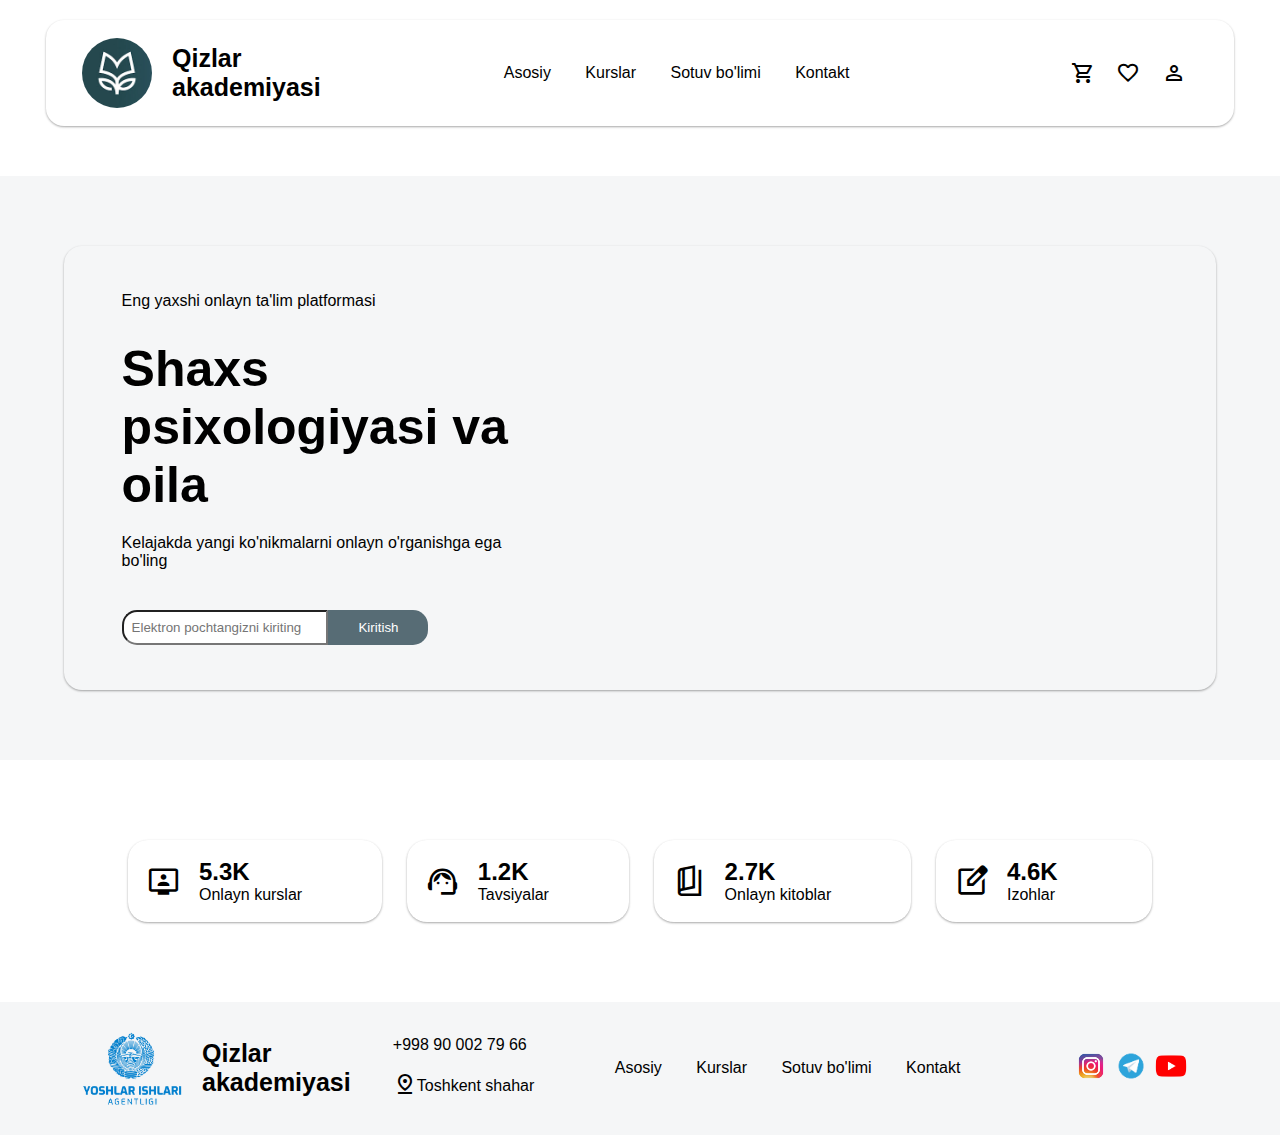
<file: index.html>
<!DOCTYPE html>
<html lang="en">
  <head>
    <meta charset="UTF-8" />
    <meta name="viewport" content="width=device-width, initial-scale=1.0" />
    <link
      rel="stylesheet"
      href="https://fonts.googleapis.com/css2?family=Material+Symbols+Outlined:opsz,wght,FILL,GRAD@24,400,0,0"
    />
    <link rel="stylesheet" href="./style.css" />
    <link rel="shortcut icon" href="images/akademiya.jpg" />
    <script src="./main.js"></script>
    <title>Qizlar akademiyasi</title>
  </head>
  <body>
    <div class="nav">
      <div class="logo">
        <img
          src="./images/akademiya.jpg"
          alt="logo"
          style="border-radius: 50%"
        />
        <h3>Qizlar akademiyasi</h3>
      </div>
      <div class="link">
        <ul>
          <li><a href="#">Asosiy</a></li>
          <li><a href="./courses.html">Kurslar</a></li>
          <li><a href="./sale.html">Sotuv bo'limi</a></li>
          <li><a href="tel:+998900027966">Kontakt</a></li>
        </ul>
      </div>

      <div class="sell">
        <span class="material-symbols-outlined" id="shoppingCartButton">
          shopping_cart
        </span>
        <span class="material-symbols-outlined" id="favoriteButton">
          favorite
        </span>
        <span class="material-symbols-outlined" id="personButton">
          person
        </span>
      </div>
    </div>
    <!-- Ro'yhatdan o'tish oynalari -->
    <div id="shoppingCartOverlay" class="overlay">
      <div class="overlay-content">
        <span class="close" id="closeShoppingCartOverlay">&times;</span>
        <h2>Shopping Cart</h2>
        <!-- Shopping Cart ning ichki matni -->
        <p>...</p>
      </div>
    </div>

    <div id="favoriteOverlay" class="overlay">
      <div class="overlay-content">
        <span class="close" id="closeFavoriteOverlay">&times;</span>
        <h2>Favorite</h2>
        <!-- Favorite ning ichki matni -->
        <p>...</p>
      </div>
    </div>

    <div id="personOverlay" class="overlay">
      <div class="overlay-content">
        <span class="close" id="closePersonOverlay">&times;</span>
        <h2>Person</h2>
        <!-- Person ning ichki matni -->
        <p>...</p>
      </div>
    </div>
    <div class="page">
      <div class="home">
        <div class="best">
          <p>Eng yaxshi onlayn ta'lim platformasi</p>
          <h3 style="font-size: 50px">Shaxs psixologiyasi va oila</h3>
          <p>Kelajakda yangi ko'nikmalarni onlayn o'rganishga ega bo'ling</p>
          <form
            action="MAILTO:kiritish@misol.com"
            method="post"
            enctype="text/plain"
          >
            <input
              type="email"
              id="email"
              name="email"
              placeholder="Elektron pochtangizni kiriting"
              required
            />
            <input type="submit" value="Kiritish" />
          </form>
        </div>
        <div class="imgs">
          <iframe
            width="100%"
            height="400"
            src="https://www.youtube.com/embed/9CXm_cVqu1k"
            frameborder="0"
            allowfullscreen
          ></iframe>
        </div>
      </div>
    </div>

    <div class="courses">
      <div class="box">
        <a href="./courses.html"
          ><span class="material-symbols-outlined" style="font-size: 35px">
            tv_signin
          </span>
          <div>
            <h2>5.3K</h2>
            <p>Onlayn kurslar</p>
          </div></a
        >
      </div>

      <div class="box">
        <a href="./courses.html"
          ><span class="material-symbols-outlined" style="font-size: 35px">
            support_agent
          </span>
          <div>
            <h2>1.2K</h2>
            <p>Tavsiyalar</p>
          </div></a
        >
      </div>
      <div class="box">
        <a href="./sale.html"
          ><span class="material-symbols-outlined" style="font-size: 35px">
            book_5
          </span>
          <div>
            <h2>2.7K</h2>
            <p>Onlayn kitoblar</p>
          </div></a
        >
      </div>

      <div class="box">
        <a href="./courses.html"
          ><span class="material-symbols-outlined" style="font-size: 35px">
            edit_square
          </span>
          <div>
            <h2>4.6K</h2>
            <p>Izohlar</p>
          </div></a
        >
      </div>
    </div>

    <footer>
      <div class="contact">
        <div class="logo">
          <img src="./images/noroot.png" alt="logo" style="width: 100px" />
          <h3>Qizlar akademiyasi</h3>
        </div>
        <div>
          <p>+998 90 002 79 66</p>
          <br />
          <div style="display: flex; align-items: center">
            <a href="./yoshlar ishlari agentligi location - Поиск в Google.html"
              ><span class="material-symbols-outlined"> pin_drop </span></a
            >
            <p>Toshkent shahar</p>
          </div>
        </div>
        <div class="link">
          <ul>
            <li><a href="#">Asosiy</a></li>
            <li><a href="./courses.html">Kurslar</a></li>
            <li><a href="./sale.html">Sotuv bo'limi</a></li>
            <li><a href="tel:+998900027966">Kontakt</a></li>
          </ul>
        </div>

        <div class="sell">
          <a href="https://www.instagram.com/qizlarakademiya" target="_blank">
            <img src="./images/instagram.png" alt="Instagram" />
          </a>
          <a href="https://t.me/qizlarakademiyasi" target="_blank">
            <img src="./images/telegram.png" alt="Telegram" />
          </a>
          <a href="https://www.youtube.com/@qizlar_akademiyasi" target="_blank">
            <img src="./images/youtube.png" alt="YouTube" />
          </a>
        </div>
      </div>
    </footer>
  </body>
</html>
</file>
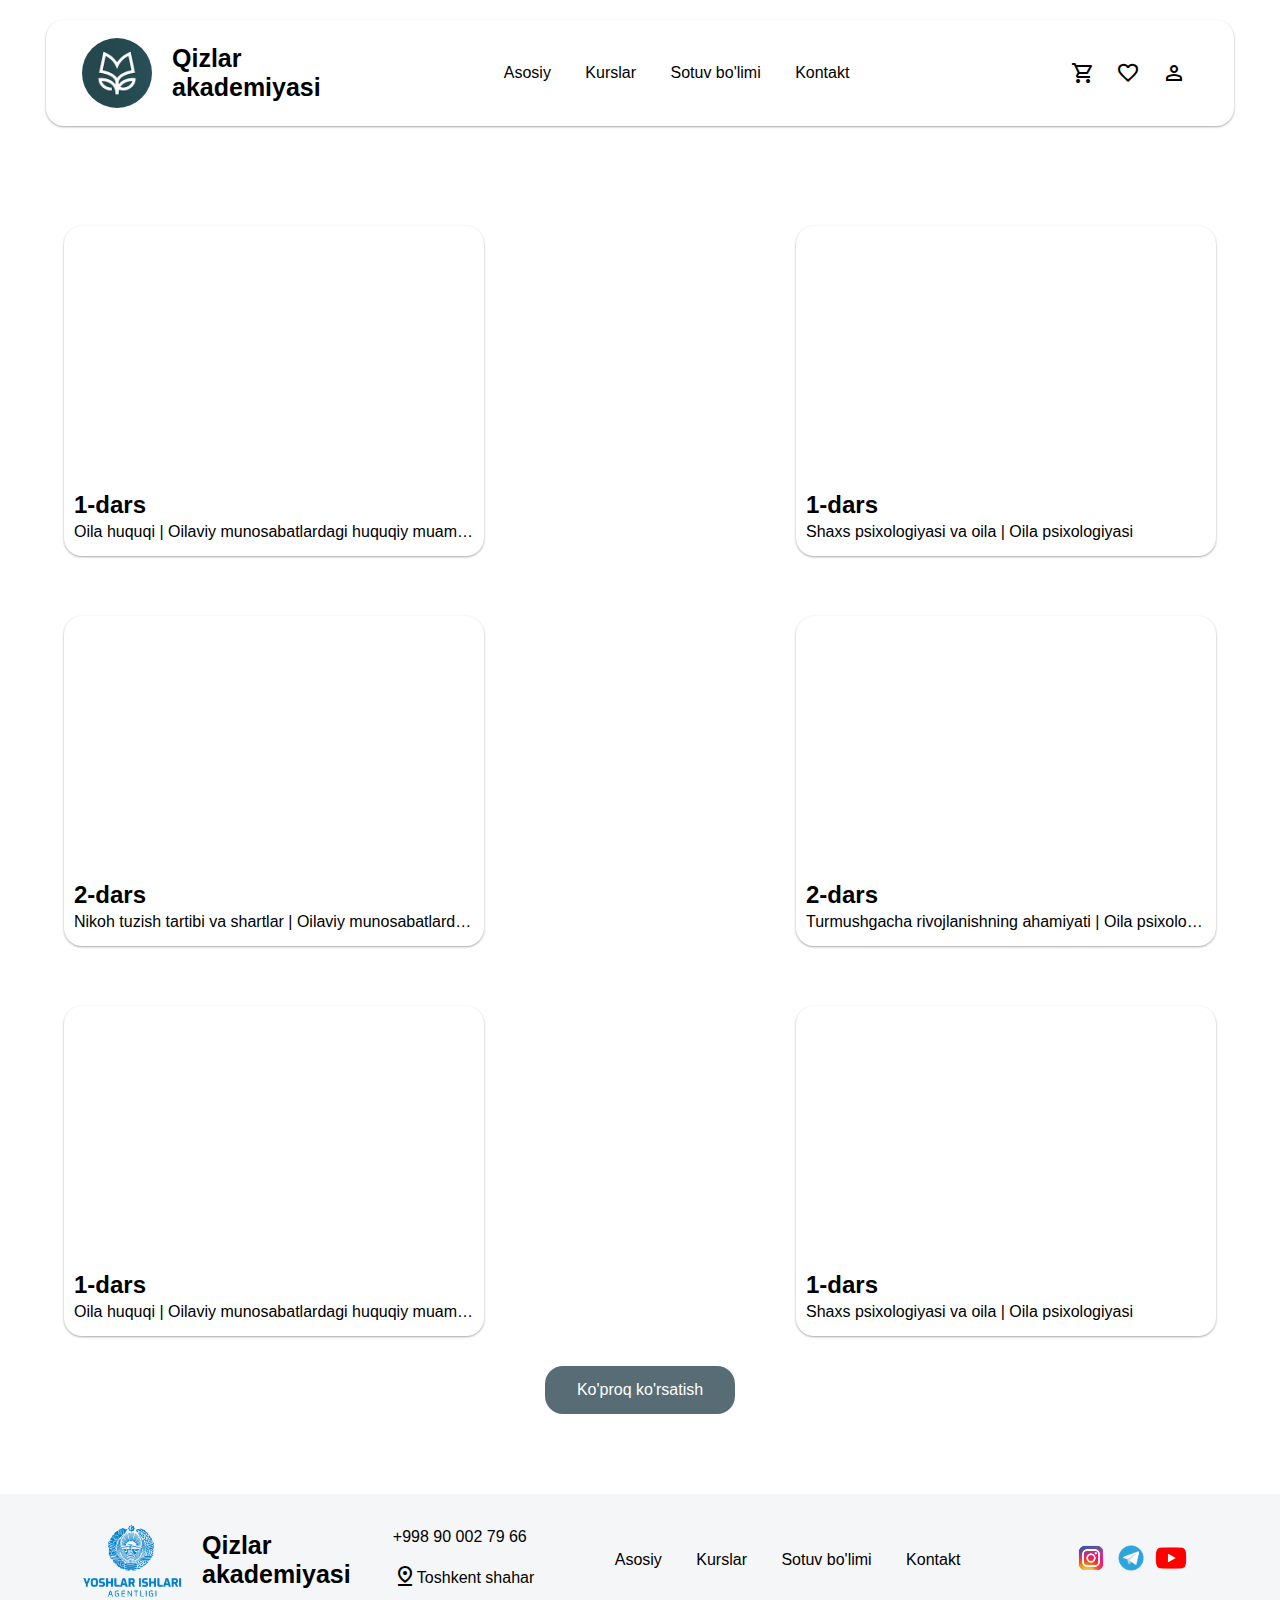
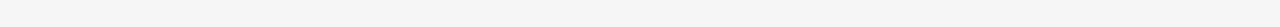
<file: courses.html>
<!DOCTYPE html>
<html lang="en">
  <head>
    <meta charset="UTF-8" />
    <meta name="viewport" content="width=device-width, initial-scale=1.0" />
    <link
      rel="stylesheet"
      href="https://fonts.googleapis.com/css2?family=Material+Symbols+Outlined:opsz,wght,FILL,GRAD@24,400,0,0"
    />
    <link rel="stylesheet" href="./style.css" />
    <link rel="shortcut icon" href="images/akademiya.jpg" />
    <script src="./main.js"></script>
    <title>Qizlar akademiyasi</title>
  </head>
  <body>
    <div class="nav">
      <div class="logo">
        <img
          src="./images/akademiya.jpg"
          alt="logo"
          style="border-radius: 50%"
        />
        <h3>Qizlar akademiyasi</h3>
      </div>
      <div class="link">
        <ul>
          <li><a href="./index.html">Asosiy</a></li>
          <li><a href="#">Kurslar</a></li>
          <li><a href="./sale.html">Sotuv bo'limi</a></li>
          <li><a href="tel:+998900027966">Kontakt</a></li>
        </ul>
      </div>

      <!-- Ro'yhatdan o'tish oynalari -->
      <div id="shoppingCartOverlay" class="overlay">
        <div class="overlay-content">
          <span class="close" id="closeShoppingCartOverlay">&times;</span>
          <h2>Shopping Cart</h2>
          <!-- Shopping Cart ning ichki matni -->
          <p>...</p>
        </div>
      </div>

      <div id="favoriteOverlay" class="overlay">
        <div class="overlay-content">
          <span class="close" id="closeFavoriteOverlay">&times;</span>
          <h2>Favorite</h2>
          <!-- Favorite ning ichki matni -->
          <p>...</p>
        </div>
      </div>

      <div id="personOverlay" class="overlay">
        <div class="overlay-content">
          <span class="close" id="closePersonOverlay">&times;</span>
          <h2>Person</h2>
          <!-- Person ning ichki matni -->
          <p>...</p>
        </div>
      </div>

      <div class="sell">
        <span class="material-symbols-outlined" id="shoppingCartButton">
          shopping_cart
        </span>
        <span class="material-symbols-outlined" id="favoriteButton">
          favorite
        </span>
        <span class="material-symbols-outlined" id="personButton">
          person
        </span>
      </div>
    </div>

    <div class="videos">
      <div class="lessons">
        <iframe
          width="100%"
          height="75%"
          src="https://www.youtube.com/embed/QO_84VMHNug"
          frameborder="0"
          allowfullscreen
        ></iframe>
        <h2>1-dars</h2>
        <p>
          Oila huquqi | Oilaviy munosabatlardagi huquqiy muammolar va yechimlar
        </p>
      </div>
      <div class="lessons">
        <iframe
          width="100%"
          height="75%"
          src="https://www.youtube.com/embed/9CXm_cVqu1k"
          frameborder="0"
          allowfullscreen
        ></iframe>
        <h2>1-dars</h2>
        <p>Shaxs psixologiyasi va oila | Oila psixologiyasi</p>
      </div>
      <div class="lessons">
        <iframe
          width="100%"
          height="75%"
          src="https://www.youtube.com/embed/5q399kD5Y9k"
          frameborder="0"
          allowfullscreen
        ></iframe>
        <h2>2-dars</h2>
        <p>
          Nikoh tuzish tartibi va shartlar | Oilaviy munosabatlardagi huquqiy
          muammolar va yechimlar
        </p>
      </div>
      <div class="lessons">
        <iframe
          width="100%"
          height="75%"
          src="https://www.youtube.com/embed/PQn_tETqbpc"
          frameborder="0"
          allowfullscreen
        ></iframe>
        <h2>2-dars</h2>
        <p>Turmushgacha rivojlanishning ahamiyati | Oila psixologiyasi</p>
      </div>
      <div class="lessons">
        <iframe
          width="100%"
          height="75%"
          src="https://www.youtube.com/embed/QO_84VMHNug"
          frameborder="0"
          allowfullscreen
        ></iframe>
        <h2>1-dars</h2>
        <p>
          Oila huquqi | Oilaviy munosabatlardagi huquqiy muammolar va yechimlar
        </p>
      </div>
      <div class="lessons">
        <iframe
          width="100%"
          height="75%"
          src="https://www.youtube.com/embed/9CXm_cVqu1k"
          frameborder="0"
          allowfullscreen
        ></iframe>
        <h2>1-dars</h2>
        <p>Shaxs psixologiyasi va oila | Oila psixologiyasi</p>
      </div>
      <div class="lessons" style="display: none">
        <iframe
          width="100%"
          height="75%"
          src="https://www.youtube.com/embed/9CXm_cVqu1k"
          frameborder="0"
          allowfullscreen
        ></iframe>
        <h2>1-dars</h2>
        <p>Shaxs psixologiyasi va oila | Oila psixologiyasi</p>
      </div>
      <div class="lessons" style="display: none">
        <iframe
          width="100%"
          height="75%"
          src="https://www.youtube.com/embed/PQn_tETqbpc"
          frameborder="0"
          allowfullscreen
        ></iframe>
        <h2>2-dars</h2>
        <p>Turmushgacha rivojlanishning ahamiyati | Oila psixologiyasi</p>
      </div>
      <div class="lessons" style="display: none">
        <iframe
          width="100%"
          height="75%"
          src="https://www.youtube.com/embed/5q399kD5Y9k"
          frameborder="0"
          allowfullscreen
        ></iframe>
        <h2>2-dars</h2>
        <p>
          Nikoh tuzish tartibi va shartlar | Oilaviy munosabatlardagi huquqiy
          muammolar va yechimlar
        </p>
      </div>
    </div>

    <button id="showMoreButton">Ko'proq ko'rsatish</button>
    <!-- showMoreButton -->

    <footer>
      <div class="contact">
        <div class="logo">
          <img src="./images/noroot.png" alt="logo" style="width: 100px" />
          <h3>Qizlar akademiyasi</h3>
        </div>
        <div>
          <p>+998 90 002 79 66</p>
          <br />
          <div style="display: flex; align-items: center">
            <a href="./yoshlar ishlari agentligi location - Поиск в Google.html"
              ><span class="material-symbols-outlined"> pin_drop </span></a
            >
            <p>Toshkent shahar</p>
          </div>
        </div>

        <div class="link">
          <ul>
            <li><a href="./index.html">Asosiy</a></li>
            <li><a href="#">Kurslar</a></li>
            <li><a href="./sale.html">Sotuv bo'limi</a></li>
            <li><a href="tel:+998900027966">Kontakt</a></li>
          </ul>
        </div>

        <div class="sell">
          <a href="https://www.instagram.com/qizlarakademiya" target="_blank">
            <img src="./images/instagram.png" alt="Instagram" />
          </a>
          <a href="https://t.me/qizlarakademiyasi" target="_blank">
            <img src="./images/telegram.png" alt="Telegram" />
          </a>
          <a href="https://www.youtube.com/@qizlar_akademiyasi" target="_blank">
            <img src="./images/youtube.png" alt="YouTube" />
          </a>
        </div>
      </div>
    </footer>
  </body>
</html>
</file>
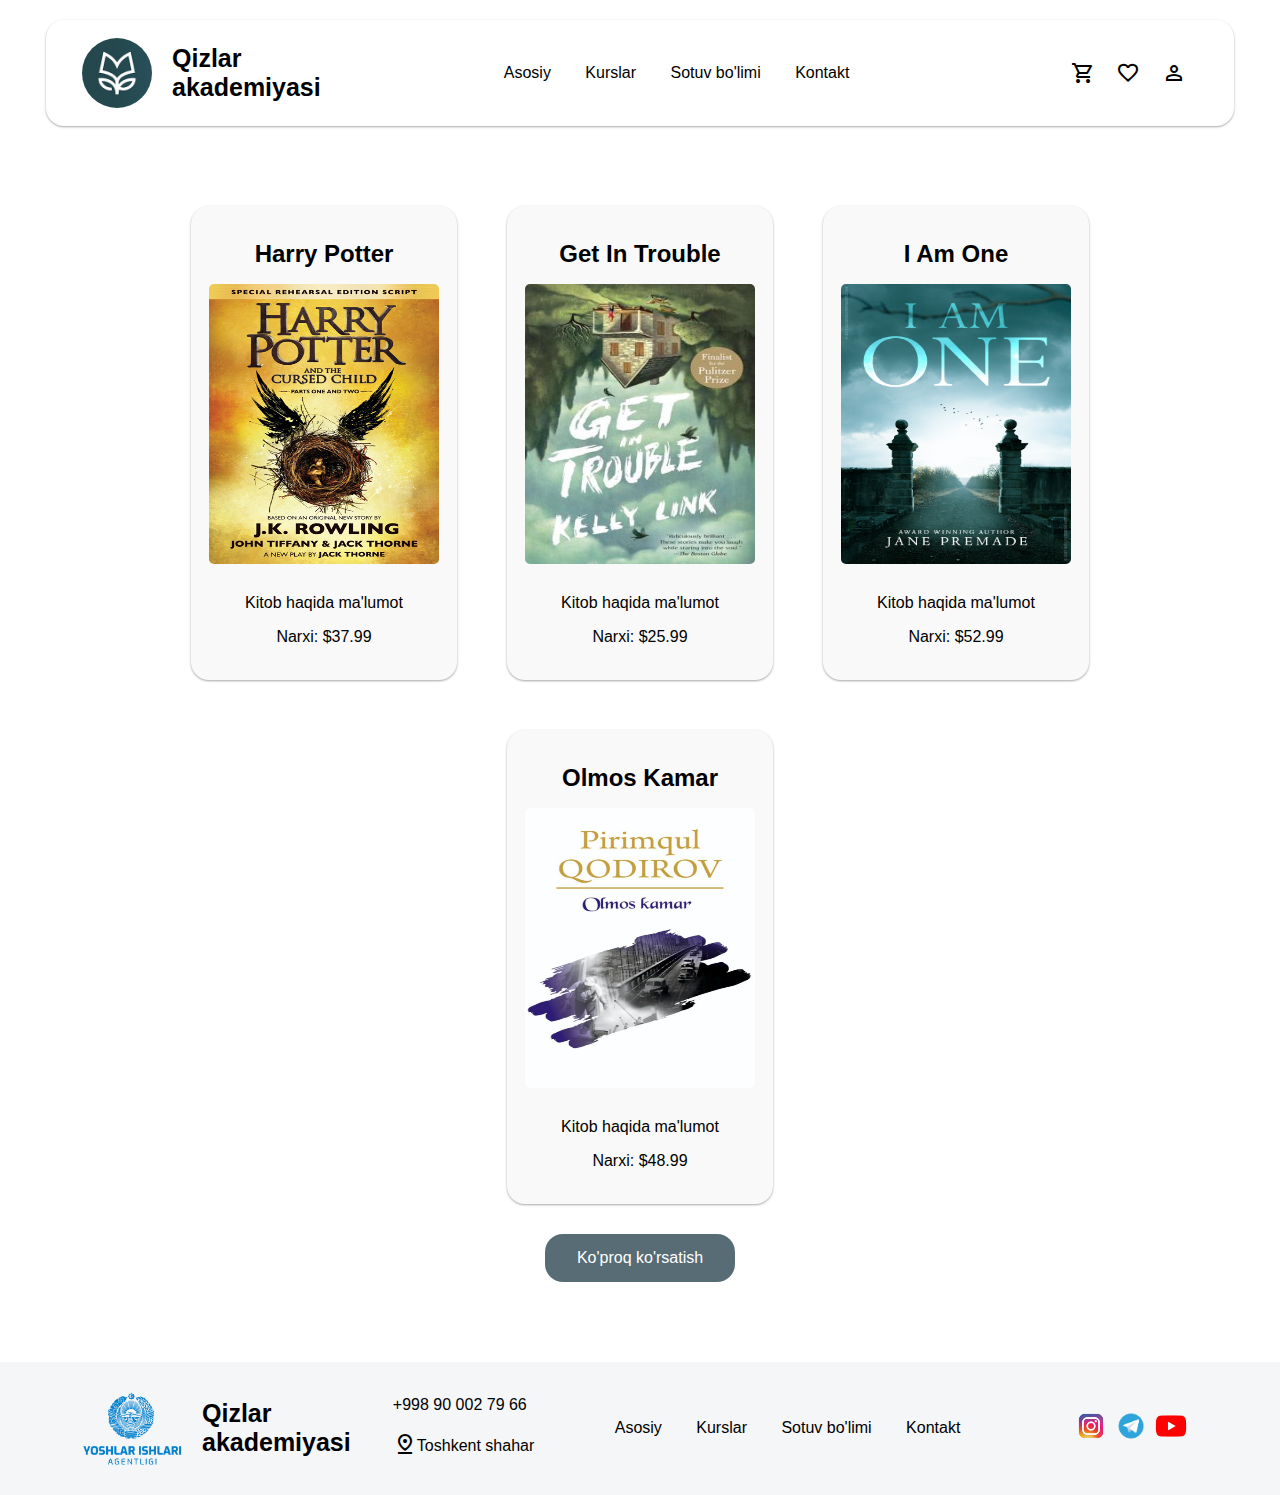
<file: sale.html>
<!DOCTYPE html>
<html lang="en">
  <head>
    <meta charset="UTF-8" />
    <meta name="viewport" content="width=device-width, initial-scale=1.0" />
    <link
      rel="stylesheet"
      href="https://fonts.googleapis.com/css2?family=Material+Symbols+Outlined:opsz,wght,FILL,GRAD@24,400,0,0"
    />
    <link rel="stylesheet" href="./style.css" />
    <link rel="shortcut icon" href="images/akademiya.jpg" />
    <script src="./main.js"></script>
    <title>Qizlar akademiyasi</title>
  </head>
  <body>
    <div class="nav">
      <div class="logo">
        <img
          src="./images/akademiya.jpg"
          alt="logo"
          style="border-radius: 50%"
        />
        <h3>Qizlar akademiyasi</h3>
      </div>
      <div class="link">
        <ul>
          <li><a href="./index.html">Asosiy</a></li>
          <li><a href="./courses.html">Kurslar</a></li>
          <li><a href="#">Sotuv bo'limi</a></li>
          <li><a href="tel:+998900027966">Kontakt</a></li>
        </ul>
      </div>

      <div class="sell">
        <span class="material-symbols-outlined" id="shoppingCartButton">
          shopping_cart
        </span>
        <span class="material-symbols-outlined" id="favoriteButton">
          favorite
        </span>
        <span class="material-symbols-outlined" id="personButton">
          person
        </span>
      </div>
    </div>
    <!-- Ro'yhatdan o'tish oynalari -->
    <div id="shoppingCartOverlay" class="overlay">
      <div class="overlay-content">
        <span class="close" id="closeShoppingCartOverlay">&times;</span>
        <h2>Shopping Cart</h2>
        <!-- Shopping Cart ning ichki matni -->
        <p>...</p>
      </div>
    </div>

    <div id="favoriteOverlay" class="overlay">
      <div class="overlay-content">
        <span class="close" id="closeFavoriteOverlay">&times;</span>
        <h2>Favorite</h2>
        <!-- Favorite ning ichki matni -->
        <p>...</p>
      </div>
    </div>

    <div id="personOverlay" class="overlay">
      <div class="overlay-content">
        <span class="close" id="closePersonOverlay">&times;</span>
        <h2>Person</h2>
        <!-- Person ning ichki matni -->
        <p>...</p>
      </div>
    </div>

    <div class="downloads">
      <div class="books">
        <h2>Harry Potter</h2>
        <img
          src="./images/books/book1.jpg"
          alt="book"
          style="width: 80%"
          height="100%"
        />
        <p>Kitob haqida ma'lumot</p>
        <p>Narxi: $37.99</p>
      </div>
      <div class="books">
        <h2>Get In Trouble</h2>
        <img
          src="./images/books/book2.jpg"
          alt="book"
          style="width: 80%"
          height="100%"
        />
        <p>Kitob haqida ma'lumot</p>
        <p>Narxi: $25.99</p>
      </div>
      <div class="books">
        <h2>I Am One</h2>
        <img
          src="./images/books/book3.jpg"
          alt="book"
          style="width: 80%"
          height="100%"
        />
        <p>Kitob haqida ma'lumot</p>
        <p>Narxi: $52.99</p>
      </div>
      <div class="books">
        <h2>Olmos Kamar</h2>
        <img
          src="./images/books/book4.jpg"
          alt="book"
          style="width: 80%"
          height="100%"
        />
        <p>Kitob haqida ma'lumot</p>
        <p>Narxi: $48.99</p>
      </div>
      <div class="books" style="display: none">
        <h2>Olmos Kamar</h2>
        <img
          src="./images/books/book4.jpg"
          alt="book"
          style="width: 80%"
          height="100%"
        />
        <p>Kitob haqida ma'lumot</p>
        <p>Narxi: $0.00</p>
      </div>
      <div class="books" style="display: none">
        <h2>I Am One</h2>
        <img
          src="./images/books/book3.jpg"
          alt="book"
          style="width: 80%"
          height="100%"
        />
        <p>Kitob haqida ma'lumot</p>
        <p>Narxi: $51.99</p>
      </div>
      <div class="books" style="display: none">
        <h2>Get In Trouble</h2>
        <img
          src="./images/books/book2.jpg"
          alt="book"
          style="width: 80%"
          height="100%"
        />
        <p>Kitob haqida ma'lumot</p>
        <p>Narxi: $19.99</p>
      </div>
      <div class="books" style="display: none">
        <h2>Harry Potter</h2>
        <img
          src="./images/books/book1.jpg"
          alt="book"
          style="width: 80%"
          height="100%"
        />
        <p>Kitob haqida ma'lumot</p>
        <p>Narxi: $5.99</p>
      </div>
    </div>

    <!-- showMoreButton -->
    <button id="showMoreButton">Ko'proq ko'rsatish</button>

    <footer>
      <div class="contact">
        <div class="logo">
          <img src="./images/noroot.png" alt="logo" style="width: 100px" />
          <h3>Qizlar akademiyasi</h3>
        </div>

        <div>
          <p>+998 90 002 79 66</p>
          <br />
          <div style="display: flex; align-items: center">
            <a href="./yoshlar ishlari agentligi location - Поиск в Google.html"
              ><span class="material-symbols-outlined"> pin_drop </span></a
            >
            <p>Toshkent shahar</p>
          </div>
        </div>

        <div class="link">
          <ul>
            <li><a href="./index.html">Asosiy</a></li>
            <li><a href="./courses.html">Kurslar</a></li>
            <li><a href="#">Sotuv bo'limi</a></li>
            <li><a href="tel:+998900027966">Kontakt</a></li>
          </ul>
        </div>

        <div class="sell">
          <a href="https://www.instagram.com/qizlarakademiya" target="_blank">
            <img src="./images/instagram.png" alt="Instagram" />
          </a>
          <a href="https://t.me/qizlarakademiyasi" target="_blank">
            <img src="./images/telegram.png" alt="Telegram" />
          </a>
          <a href="https://www.youtube.com/@qizlar_akademiyasi" target="_blank">
            <img src="./images/youtube.png" alt="YouTube" />
          </a>
        </div>
      </div>
    </footer>
  </body>
</html>
</file>
<file: style.css>
* {
  top: 0;
  margin: 0;
  font-family: "Inter", Arial, sans-serif;
}
/* Ro'yhatdan o'tish oynasining stili */
.overlay {
  position: fixed;
  top: 0;
  left: 0;
  width: 100%;
  height: 100%;
  background-color: rgba(0, 0, 0, 0.5);
  display: none;
  justify-content: center;
  align-items: center;
}
.overlay-content {
  width: 60%;
  margin: auto;
  background-color: white;
  padding: 20px;
  border-radius: 5px;
  box-shadow: 0 4px 8px 0 rgba(0, 0, 0, 0.2);
}
.close {
  position: absolute;
  top: 10px;
  right: 20%;
  font-size: 30px;
  cursor: pointer;
}
.material-symbols-outlined {
  cursor: pointer;
}
/*end*/
.nav {
  margin: 0 auto;
  margin-top: 20px;
  padding: 18px;
  width: 90%;
  background: #ffff;
  display: flex;
  align-items: center;
  justify-content: space-between;
  box-shadow: rgba(0, 0, 0, 0.12) 0px 1px 3px, rgba(0, 0, 0, 0.24) 0px 1px 2px;
  border-radius: 18px;
}
.nav img {
  width: 100px;
}
.logo {
  width: 20%;
  display: flex;
  align-items: center;
  margin-left: 18px;
  gap: 20px;
}
.logo h3 {
  font-size: 25px;
}
.logo img {
  width: 70px;
}
.link {
  width: 30%;
  list-style-type: none;
}
ul {
  padding-inline-start: 0px;
  display: flex;
  align-items: center;
  list-style-type: none;
  flex-direction: row;
  justify-content: space-between;
  font-size: 16px;
}
a {
  text-decoration: none;
  color: black;
}
ul :hover {
  color: blue;
}
.sell {
  width: 10%;
  padding: 0px 30px;
  display: flex;
  align-items: center;
  justify-content: space-between;
}
.sell span {
  cursor: pointer;
}
.page {
  margin: auto;
  background: #f5f6f7;
  margin-top: 50px;
  padding: 70px 0px 70px 0px;
}
.home {
  width: 90%;
  margin: auto;
  display: flex;
  align-items: center;
  justify-content: space-between;
  gap: 40px;
  box-shadow: rgba(0, 0, 0, 0.12) 0px 1px 3px, rgba(0, 0, 0, 0.24) 0px 1px 2px;
  border-radius: 18px;
}
.best {
  width: 40%;
  padding-left: 5%;
}
.imgs {
  width: 60%;
  margin-right: 20px;
}
.imgs iframe {
  padding: 20px 0px 20px 0px;
}
.best h3 {
  padding: 30px 0px 20px 0px;
}
form {
  display: flex;
  margin-top: 40px;
  text-align: center;
}

label {
  font-weight: bold;
  display: block;
  margin-bottom: 5px;
}

input[type="email"] {
  padding: 8px;
  border-radius: 15px 0px 0px 15px;
  width: 50%;
  box-sizing: border-box;
}

input[type="submit"] {
  background-color: #576c75;
  color: white;
  border: none;
  border-radius: 0px 15px 15px 0px;
  cursor: pointer;
  width: 100px;
  box-sizing: border-box;
}

input[type="submit"]:hover {
  background-color: #274043;
}

.courses {
  width: 80%;
  margin: auto;
  margin-top: 80px;
  display: flex;
  align-items: center;
  justify-content: space-between;
  flex-wrap: wrap;
  gap: 25px;
}
.box {
  position: relative;
  min-width: 180px;
  flex-grow: 1;
  padding: 18px;
  border-radius: 20px;
  box-shadow: rgba(0, 0, 0, 0.12) 0px 1px 3px, rgba(0, 0, 0, 0.24) 0px 1px 2px;
  transition: transform 0.3s ease;
}
.box a {
  display: flex;
  align-items: center;
  gap: 18px;
}
.courses .box:hover {
  transform: scale(1.05);
}
#showMoreButton {
  background-color: #576c75;
  border: none;
  color: white;
  border-radius: 18px;
  padding: 15px 32px;
  text-align: center;
  text-decoration: none;
  display: block;
  margin: 0 auto;
  font-size: 16px;
  cursor: pointer;
  margin-top: 30px;
}
#showMoreButton:hover {
  background-color: #274043;
}
footer {
  margin: auto;
  margin-top: 80px;
  padding: 30px 0px 30px 0px;
  background: #f5f6f7;
}
.sell img {
  width: 40px;
  height: 40px;
}
.videos {
  margin: auto;
  margin-top: 100px;
  width: 90%;
  display: flex;
  flex-direction: row;
  justify-content: space-between;
  flex-wrap: wrap;
  gap: 60px;
}
.lessons {
  min-width: 230px;
  max-width: 400px;
  height: 310px;
  flex-grow: 1;
  padding: 10px;
  border-radius: 18px;
  box-shadow: rgba(0, 0, 0, 0.12) 0px 1px 3px, rgba(0, 0, 0, 0.24) 0px 1px 2px;
}
.lessons p {
  overflow: hidden;
  text-overflow: ellipsis;
  white-space: nowrap;
  margin-top: 4px;
}

.lessons iframe {
  border-radius: 18px;
  margin-bottom: 18px;
}
.videos :hover {
  background-color: #eeeeee;
}
.contact {
  margin: 0 auto;
  width: 90%;
  display: flex;
  align-items: center;
  justify-content: space-between;
}
.downloads {
  margin: auto;
  margin-top: 80px;
  width: 80%;
  display: flex;
  flex-direction: row;
  justify-content: center;
  text-align: center;
  flex-wrap: wrap;
  gap: 50px;
}
.books {
  max-width: 300px;
  background-color: #f9f9f9;
  padding: 18px;
  border-radius: 18px;
  box-shadow: rgba(0, 0, 0, 0.12) 0px 1px 3px, rgba(0, 0, 0, 0.24) 0px 1px 2px;
}
.books :hover {
  cursor: pointer;
}
.downloads :hover {
  background-color: #dddddd;
}
.books h2 {
  margin: 16px 0px;
}
.books p {
  margin: 16px 0px;
}
.books img {
  min-width: 230px;
  height: 280px;
  border-radius: 5px;
  margin-bottom: 10px;
}
</file>
